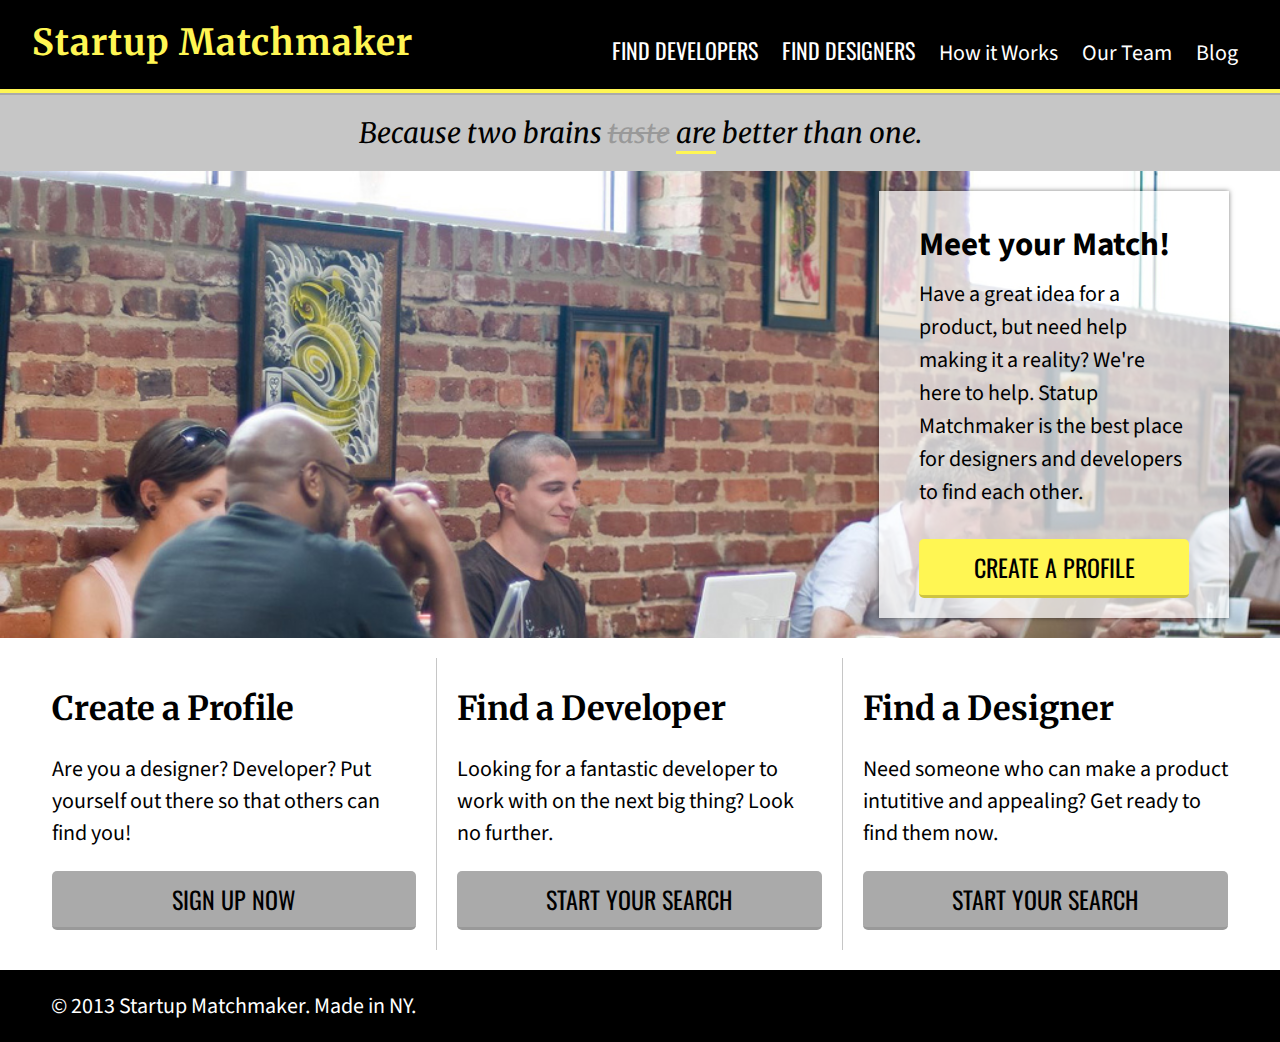
<file: index.html>
<!DOCTYPE html>
<html lang="en">
<head>
	<meta charset="UTF-8">
	<title>Startup Matchmaker</title> 
	<!-- Google how to add the 'Source Sans Pro', 'Oswald' and 'Merriweather' Google Fonts to your CSS -->
		<link rel="stylesheet" href="./css/normalize.css">
		<link rel="stylesheet" href="./css/styles.css">
	<link href='https://fonts.googleapis.com/css?family=Source+Sans+Pro:400,700|Oswald:700|Merriweather:700,700italic' rel='stylesheet' type='text/css'>
</head>
<body>
	<header>
		<div class="container clearfix">
			<a href="./index.html"><h1>Startup Matchmaker</h1></a>
			<nav>
				<ul>
					<li><a href="./find-developers.html">Find Developers</a></li>
					<li><a href="./find-designers.html">Find Designers</a></li>
					<li><a href="#">How it Works</a></li>
					<li><a href="#">Our Team</a></li>
					<li><a href="#">Blog</a></li>
				</ul>
			</nav>
		</div>	
	</header>

		<section class="tagline">
			<div class="container">
			<p>Because two brains <del>taste</del> <ins>are</ins> better than one.</p>
		</div>
		</section>
 
		<section class= "main">
			<div class="container clearfix">
				<div class="intro-content">
					<h2>Meet your Match!</h2>

					<p>Have a great idea for a product, but need help making it a reality? We're here to help. Statup Matchmaker is the best place for designers and developers to find each other.
					</p>

					<a href="#" class="cta cta-yellow">Create a profile</a>
				</div>
			</div>
		</section>

		<section class= "teasers">
			<div class="container">
			<ul class= "clearfix">

				<li class="teasers-block">
				<h2>Create a Profile</h2>
				<p>
				Are you a designer? Developer? Put yourself out there so that others can find you!</p>
				<a class="cta cta-grey" href="#">Sign up now</a>
				</li>

				<li class="teasers-block">
				<h2>Find a Developer</h2>
				<p>Looking for a fantastic developer to work with on the next big thing? Look no further.</p>
				<a class="cta cta-grey" href="#">Start your search</a>
				</li>

				<li class="teasers-block">
				<h2>Find a Designer</h2>
				<p>Need someone who can make a product intutitive and appealing? Get ready to find them now.</p>
				<a class="cta cta-grey" href="#">Start your search</a>
				</li>
			</ul>
			</div>
		</section>
		<footer>
			<div class="container">
		&copy; 2013 Startup Matchmaker. Made in NY.
		</div>
		</footer>
	</body>	
</html>
</file>
<file: css/styles.css>
/*
Colours:

Light yellow:   #FFF653;
Mid yellow:     #CEC441;

Light grey:     #C6C6C6;
Mid grey:       #AAAAAA;
Dark grey:      #999999;

*/

/*******************
 BASE SETUP
*******************/

*, *:before, *:after {
 box-sizing: border-box;
}

.clearfix:before,
.clearfix:after {
 content: "";
 display: table;
}

.clearfix:after {
 clear: both;
}

.container {
 margin: 0 auto;
 width: 95%;
}

/* FONTS */

body {
	font-family: "Source Sans Pro";
}

h1,
.tagline p,
.teasers h2 {
	font-family: "Merriweather";
}

.cta,
nav li:nth-child(-n+2) a
{
	font-family: "Oswald";
	text-transform: uppercase;
}

/*GENERAL*/

html {
	font-size: 22px;
	max-width: 1341px; 
	margin: auto;
}

a {
	text-decoration: none;
}

li {
	list-style: none;
}

.cta {
	color: black;
	display: block;
	padding: 10px;
	text-align: center;
	border-radius: 5px;
	font-size:24px;
}

.cta-yellow {
	background-color: #FFF653;
	border-bottom: 3px solid #CEC441;
}

.cta-grey {
	background-color: #AAAAAA;
	border-bottom: 3px solid #999999;
}

/*HEADER*/

header {
	background-color: black;
	padding: 20px 0;
	border-bottom: 4px solid #FFF653;
}

h1 {
	color: #FFF653;
	margin: 0px;
	font-size: 36px;
	float: left;
	letter-spacing: 1px;
}

nav {
	float: right;
	margin-top: 14px;
}

nav ul {
	margin: 0;
}

nav li {
	display: inline-block;
	margin: 0 10px;
}

nav a {
	color: #FFF;
}

.active-tab {
	background-color: #AAAAAA;
	padding: 20px 8px;
}

/* TAGLINE*/

.tagline {
	background-color: #C6C6C6;
	border-top: 2px solid #AAAAAA;
	padding: 20px 0; 
	text-align: center;
	border-bottom: ;
}

.tagline p {
	margin: 0;
	font-size: 28px;
	font-style: italic;
}

ins {
	text-decoration: none;
	border-bottom: 3px solid #FFF653;
}

del {
 	color: #999;
}

/* MAIN */

.main {
	background-image: url("../images/coworking.jpg");
	background-repeat: no-repeat;	
	background-size: cover;
	padding: 20px;
}

.intro-content {
	float: right; 
	/*margin-left: auto;*/ /*It was done this way in class. Why was that? Just to save on HTML (adding in clearfix?)*/
	width: 350px;
	background-color: rgba(255,255,255, 0.7);
	padding: 20px 40px;
	box-shadow: 0 0 5px rgba(0,0,0,0.5);
}

.intro-content h2 {
	margin: 10px 0;
}

.intro-content p {
	margin: 0 0 30px;
	line-height: 1.5;
}

/*TEASERS*/

.teasers-block {
	float: left;
	width: 33.3333%;
	padding: 20px;
	border-right: 1px solid #C6C6C6;
}

.teasers-block:nth-child(3) {
    border-right: none;
}

.teasers ul {
	padding: 0;
	margin: 0;
}

.teasers {
	padding: 20px 0;
}

.teasers-block h2 {
	margin: 10px 0;
	line-height: 1.3;
}

/* FOOTER */
footer {
 	padding: 20px;
 	background-color: black;
 	color: white;
}

/* PROFILE PAGE*/

li.profile {
	/*width: 240.%;*/
	margin-right: 15px;
	display: inline-block;
	padding: 10px 10px;
	background-color: white;
	text-align: center;
	margin-bottom: 15px;

}

.main-grid {
	background-color: #C6C6C6;
	padding: 30px 0;
}

.main-grid p {
	text-align: left;
	font-size: 24px;
	margin: 0;
}

.main-grid li {
	display: inline-block;
	text-align: left;
}

.skill {
	background-color: #999999;
	padding: 1px 20px;
	border-radius: 12px; 
	color: white;
	margin: 5px 5px;
}

.skills {
	padding-left: 0;
	font-size: 17px;
	margin-bottom: 10px;
	max-width: 280px;
}

.margin-collapse {
	margin: 0;
	padding-left: 0;
}

/* Pages seem to look almost perfect at 1341px wide viewport. Anything larger and the right-hand gutter is too wide, anything smaller and the 4th <li> drops out. Sigh. Am I doing something wrong layout wise? Responsive design/grid etc will make this irrelevant? */
/* UPDATE - I decided to put a max-width and margin auto on the HTML just to see what happens. It kinda works how I wanted, but now I've got big white gutters on any screen larger. Oh well. All learning experience!*/
</file>
